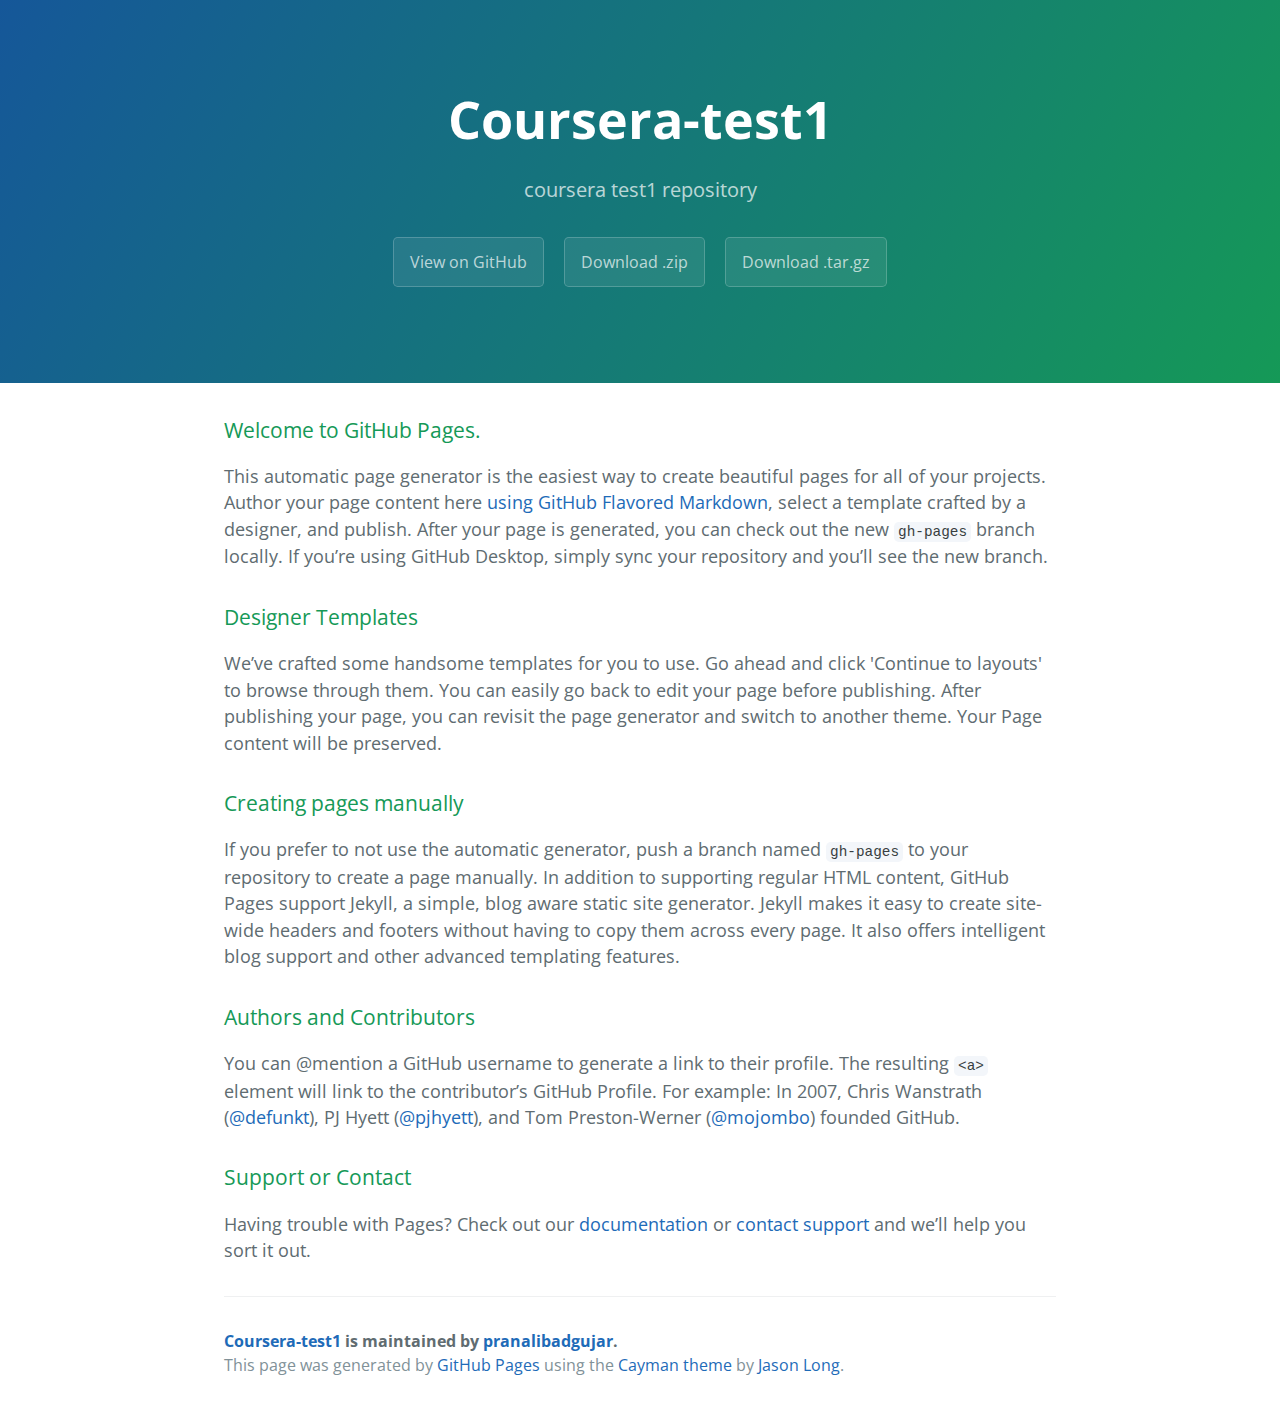
<file: index.html>
<!DOCTYPE html>
<html lang="en-us">
  <head>
    <meta charset="UTF-8">
    <title>Coursera-test1 by pranalibadgujar</title>
    <meta name="viewport" content="width=device-width, initial-scale=1">
    <link rel="stylesheet" type="text/css" href="stylesheets/normalize.css" media="screen">
    <link href='https://fonts.googleapis.com/css?family=Open+Sans:400,700' rel='stylesheet' type='text/css'>
    <link rel="stylesheet" type="text/css" href="stylesheets/stylesheet.css" media="screen">
    <link rel="stylesheet" type="text/css" href="stylesheets/github-light.css" media="screen">
  </head>
  <body>
    <section class="page-header">
      <h1 class="project-name">Coursera-test1</h1>
      <h2 class="project-tagline">coursera test1 repository </h2>
      <a href="https://github.com/pranalibadgujar/coursera-test1" class="btn">View on GitHub</a>
      <a href="https://github.com/pranalibadgujar/coursera-test1/zipball/master" class="btn">Download .zip</a>
      <a href="https://github.com/pranalibadgujar/coursera-test1/tarball/master" class="btn">Download .tar.gz</a>
    </section>

    <section class="main-content">
      <h3>
<a id="welcome-to-github-pages" class="anchor" href="#welcome-to-github-pages" aria-hidden="true"><span aria-hidden="true" class="octicon octicon-link"></span></a>Welcome to GitHub Pages.</h3>
<p>This automatic page generator is the easiest way to create beautiful pages for all of your projects. Author your page content here <a href="https://guides.github.com/features/mastering-markdown/">using GitHub Flavored Markdown</a>, select a template crafted by a designer, and publish. After your page is generated, you can check out the new <code>gh-pages</code> branch locally. If you’re using GitHub Desktop, simply sync your repository and you’ll see the new branch.</p>
<h3>
<a id="designer-templates" class="anchor" href="#designer-templates" aria-hidden="true"><span aria-hidden="true" class="octicon octicon-link"></span></a>Designer Templates</h3>
<p>We’ve crafted some handsome templates for you to use. Go ahead and click 'Continue to layouts' to browse through them. You can easily go back to edit your page before publishing. After publishing your page, you can revisit the page generator and switch to another theme. Your Page content will be preserved.</p>
<h3>
<a id="creating-pages-manually" class="anchor" href="#creating-pages-manually" aria-hidden="true"><span aria-hidden="true" class="octicon octicon-link"></span></a>Creating pages manually</h3>
<p>If you prefer to not use the automatic generator, push a branch named <code>gh-pages</code> to your repository to create a page manually. In addition to supporting regular HTML content, GitHub Pages support Jekyll, a simple, blog aware static site generator. Jekyll makes it easy to create site-wide headers and footers without having to copy them across every page. It also offers intelligent blog support and other advanced templating features.</p>
<h3>
<a id="authors-and-contributors" class="anchor" href="#authors-and-contributors" aria-hidden="true"><span aria-hidden="true" class="octicon octicon-link"></span></a>Authors and Contributors</h3>
<p>You can @mention a GitHub username to generate a link to their profile. The resulting <code>&lt;a&gt;</code> element will link to the contributor’s GitHub Profile. For example: In 2007, Chris Wanstrath (<a class="user-mention" data-hovercard-type="user" data-hovercard-url="/users/defunkt/hovercard" data-octo-click="hovercard-link-click" data-octo-dimensions="link_type:self" href="https://github.com/defunkt">@defunkt</a>), PJ Hyett (<a class="user-mention" data-hovercard-type="user" data-hovercard-url="/users/pjhyett/hovercard" data-octo-click="hovercard-link-click" data-octo-dimensions="link_type:self" href="https://github.com/pjhyett">@pjhyett</a>), and Tom Preston-Werner (<a class="user-mention" data-hovercard-type="user" data-hovercard-url="/users/mojombo/hovercard" data-octo-click="hovercard-link-click" data-octo-dimensions="link_type:self" href="https://github.com/mojombo">@mojombo</a>) founded GitHub.</p>
<h3>
<a id="support-or-contact" class="anchor" href="#support-or-contact" aria-hidden="true"><span aria-hidden="true" class="octicon octicon-link"></span></a>Support or Contact</h3>
<p>Having trouble with Pages? Check out our <a href="https://help.github.com/pages">documentation</a> or <a href="https://github.com/contact">contact support</a> and we’ll help you sort it out.</p>

      <footer class="site-footer">
        <span class="site-footer-owner"><a href="https://github.com/pranalibadgujar/coursera-test1">Coursera-test1</a> is maintained by <a href="https://github.com/pranalibadgujar">pranalibadgujar</a>.</span>

        <span class="site-footer-credits">This page was generated by <a href="https://pages.github.com">GitHub Pages</a> using the <a href="https://github.com/jasonlong/cayman-theme">Cayman theme</a> by <a href="https://twitter.com/jasonlong">Jason Long</a>.</span>
      </footer>

    </section>

  
  </body>
</html>
</file>
<file: stylesheets/stylesheet.css>
* {
  box-sizing: border-box; }

body {
  padding: 0;
  margin: 0;
  font-family: "Open Sans", "Helvetica Neue", Helvetica, Arial, sans-serif;
  font-size: 16px;
  line-height: 1.5;
  color: #606c71; }

a {
  color: #1e6bb8;
  text-decoration: none; }
  a:hover {
    text-decoration: underline; }

.btn {
  display: inline-block;
  margin-bottom: 1rem;
  color: rgba(255, 255, 255, 0.7);
  background-color: rgba(255, 255, 255, 0.08);
  border-color: rgba(255, 255, 255, 0.2);
  border-style: solid;
  border-width: 1px;
  border-radius: 0.3rem;
  transition: color 0.2s, background-color 0.2s, border-color 0.2s; }
  .btn + .btn {
    margin-left: 1rem; }

.btn:hover {
  color: rgba(255, 255, 255, 0.8);
  text-decoration: none;
  background-color: rgba(255, 255, 255, 0.2);
  border-color: rgba(255, 255, 255, 0.3); }

@media screen and (min-width: 64em) {
  .btn {
    padding: 0.75rem 1rem; } }

@media screen and (min-width: 42em) and (max-width: 64em) {
  .btn {
    padding: 0.6rem 0.9rem;
    font-size: 0.9rem; } }

@media screen and (max-width: 42em) {
  .btn {
    display: block;
    width: 100%;
    padding: 0.75rem;
    font-size: 0.9rem; }
    .btn + .btn {
      margin-top: 1rem;
      margin-left: 0; } }

.page-header {
  color: #fff;
  text-align: center;
  background-color: #159957;
  background-image: linear-gradient(120deg, #155799, #159957); }

@media screen and (min-width: 64em) {
  .page-header {
    padding: 5rem 6rem; } }

@media screen and (min-width: 42em) and (max-width: 64em) {
  .page-header {
    padding: 3rem 4rem; } }

@media screen and (max-width: 42em) {
  .page-header {
    padding: 2rem 1rem; } }

.project-name {
  margin-top: 0;
  margin-bottom: 0.1rem; }

@media screen and (min-width: 64em) {
  .project-name {
    font-size: 3.25rem; } }

@media screen and (min-width: 42em) and (max-width: 64em) {
  .project-name {
    font-size: 2.25rem; } }

@media screen and (max-width: 42em) {
  .project-name {
    font-size: 1.75rem; } }

.project-tagline {
  margin-bottom: 2rem;
  font-weight: normal;
  opacity: 0.7; }

@media screen and (min-width: 64em) {
  .project-tagline {
    font-size: 1.25rem; } }

@media screen and (min-width: 42em) and (max-width: 64em) {
  .project-tagline {
    font-size: 1.15rem; } }

@media screen and (max-width: 42em) {
  .project-tagline {
    font-size: 1rem; } }

.main-content :first-child {
  margin-top: 0; }
.main-content img {
  max-width: 100%; }
.main-content h1, .main-content h2, .main-content h3, .main-content h4, .main-content h5, .main-content h6 {
  margin-top: 2rem;
  margin-bottom: 1rem;
  font-weight: normal;
  color: #159957; }
.main-content p {
  margin-bottom: 1em; }
.main-content code {
  padding: 2px 4px;
  font-family: Consolas, "Liberation Mono", Menlo, Courier, monospace;
  font-size: 0.9rem;
  color: #383e41;
  background-color: #f3f6fa;
  border-radius: 0.3rem; }
.main-content pre {
  padding: 0.8rem;
  margin-top: 0;
  margin-bottom: 1rem;
  font: 1rem Consolas, "Liberation Mono", Menlo, Courier, monospace;
  color: #567482;
  word-wrap: normal;
  background-color: #f3f6fa;
  border: solid 1px #dce6f0;
  border-radius: 0.3rem; }
  .main-content pre > code {
    padding: 0;
    margin: 0;
    font-size: 0.9rem;
    color: #567482;
    word-break: normal;
    white-space: pre;
    background: transparent;
    border: 0; }
.main-content .highlight {
  margin-bottom: 1rem; }
  .main-content .highlight pre {
    margin-bottom: 0;
    word-break: normal; }
.main-content .highlight pre, .main-content pre {
  padding: 0.8rem;
  overflow: auto;
  font-size: 0.9rem;
  line-height: 1.45;
  border-radius: 0.3rem; }
.main-content pre code, .main-content pre tt {
  display: inline;
  max-width: initial;
  padding: 0;
  margin: 0;
  overflow: initial;
  line-height: inherit;
  word-wrap: normal;
  background-color: transparent;
  border: 0; }
  .main-content pre code:before, .main-content pre code:after, .main-content pre tt:before, .main-content pre tt:after {
    content: normal; }
.main-content ul, .main-content ol {
  margin-top: 0; }
.main-content blockquote {
  padding: 0 1rem;
  margin-left: 0;
  color: #819198;
  border-left: 0.3rem solid #dce6f0; }
  .main-content blockquote > :first-child {
    margin-top: 0; }
  .main-content blockquote > :last-child {
    margin-bottom: 0; }
.main-content table {
  display: block;
  width: 100%;
  overflow: auto;
  word-break: normal;
  word-break: keep-all; }
  .main-content table th {
    font-weight: bold; }
  .main-content table th, .main-content table td {
    padding: 0.5rem 1rem;
    border: 1px solid #e9ebec; }
.main-content dl {
  padding: 0; }
  .main-content dl dt {
    padding: 0;
    margin-top: 1rem;
    font-size: 1rem;
    font-weight: bold; }
  .main-content dl dd {
    padding: 0;
    margin-bottom: 1rem; }
.main-content hr {
  height: 2px;
  padding: 0;
  margin: 1rem 0;
  background-color: #eff0f1;
  border: 0; }

@media screen and (min-width: 64em) {
  .main-content {
    max-width: 64rem;
    padding: 2rem 6rem;
    margin: 0 auto;
    font-size: 1.1rem; } }

@media screen and (min-width: 42em) and (max-width: 64em) {
  .main-content {
    padding: 2rem 4rem;
    font-size: 1.1rem; } }

@media screen and (max-width: 42em) {
  .main-content {
    padding: 2rem 1rem;
    font-size: 1rem; } }

.site-footer {
  padding-top: 2rem;
  margin-top: 2rem;
  border-top: solid 1px #eff0f1; }

.site-footer-owner {
  display: block;
  font-weight: bold; }

.site-footer-credits {
  color: #819198; }

@media screen and (min-width: 64em) {
  .site-footer {
    font-size: 1rem; } }

@media screen and (min-width: 42em) and (max-width: 64em) {
  .site-footer {
    font-size: 1rem; } }

@media screen and (max-width: 42em) {
  .site-footer {
    font-size: 0.9rem; } }
</file>
<file: stylesheets/github-light.css>
/*!
 * GitHub Light v0.4.1
 * Copyright (c) 2012 - 2017 GitHub, Inc.
 * Licensed under MIT (https://github.com/primer/github-syntax-theme-generator/blob/master/LICENSE)
 */

.pl-c /* comment, punctuation.definition.comment, string.comment */ {
  color: #6a737d;
}

.pl-c1 /* constant, entity.name.constant, variable.other.constant, variable.language, support, meta.property-name, support.constant, support.variable, meta.module-reference, markup.raw, meta.diff.header, meta.output */,
.pl-s .pl-v /* string variable */ {
  color: #005cc5;
}

.pl-e /* entity */,
.pl-en /* entity.name */ {
  color: #6f42c1;
}

.pl-smi /* variable.parameter.function, storage.modifier.package, storage.modifier.import, storage.type.java, variable.other */,
.pl-s .pl-s1 /* string source */ {
  color: #24292e;
}

.pl-ent /* entity.name.tag, markup.quote */ {
  color: #22863a;
}

.pl-k /* keyword, storage, storage.type */ {
  color: #d73a49;
}

.pl-s /* string */,
.pl-pds /* punctuation.definition.string, source.regexp, string.regexp.character-class */,
.pl-s .pl-pse .pl-s1 /* string punctuation.section.embedded source */,
.pl-sr /* string.regexp */,
.pl-sr .pl-cce /* string.regexp constant.character.escape */,
.pl-sr .pl-sre /* string.regexp source.ruby.embedded */,
.pl-sr .pl-sra /* string.regexp string.regexp.arbitrary-repitition */ {
  color: #032f62;
}

.pl-v /* variable */,
.pl-smw /* sublimelinter.mark.warning */ {
  color: #e36209;
}

.pl-bu /* invalid.broken, invalid.deprecated, invalid.unimplemented, message.error, brackethighlighter.unmatched, sublimelinter.mark.error */ {
  color: #b31d28;
}

.pl-ii /* invalid.illegal */ {
  color: #fafbfc;
  background-color: #b31d28;
}

.pl-c2 /* carriage-return */ {
  color: #fafbfc;
  background-color: #d73a49;
}

.pl-c2::before /* carriage-return */ {
  content: "^M";
}

.pl-sr .pl-cce /* string.regexp constant.character.escape */ {
  font-weight: bold;
  color: #22863a;
}

.pl-ml /* markup.list */ {
  color: #735c0f;
}

.pl-mh /* markup.heading */,
.pl-mh .pl-en /* markup.heading entity.name */,
.pl-ms /* meta.separator */ {
  font-weight: bold;
  color: #005cc5;
}

.pl-mi /* markup.italic */ {
  font-style: italic;
  color: #24292e;
}

.pl-mb /* markup.bold */ {
  font-weight: bold;
  color: #24292e;
}

.pl-md /* markup.deleted, meta.diff.header.from-file, punctuation.definition.deleted */ {
  color: #b31d28;
  background-color: #ffeef0;
}

.pl-mi1 /* markup.inserted, meta.diff.header.to-file, punctuation.definition.inserted */ {
  color: #22863a;
  background-color: #f0fff4;
}

.pl-mc /* markup.changed, punctuation.definition.changed */ {
  color: #e36209;
  background-color: #ffebda;
}

.pl-mi2 /* markup.ignored, markup.untracked */ {
  color: #f6f8fa;
  background-color: #005cc5;
}

.pl-mdr /* meta.diff.range */ {
  font-weight: bold;
  color: #6f42c1;
}

.pl-ba /* brackethighlighter.tag, brackethighlighter.curly, brackethighlighter.round, brackethighlighter.square, brackethighlighter.angle, brackethighlighter.quote */ {
  color: #586069;
}

.pl-sg /* sublimelinter.gutter-mark */ {
  color: #959da5;
}

.pl-corl /* constant.other.reference.link, string.other.link */ {
  text-decoration: underline;
  color: #032f62;
}
</file>
